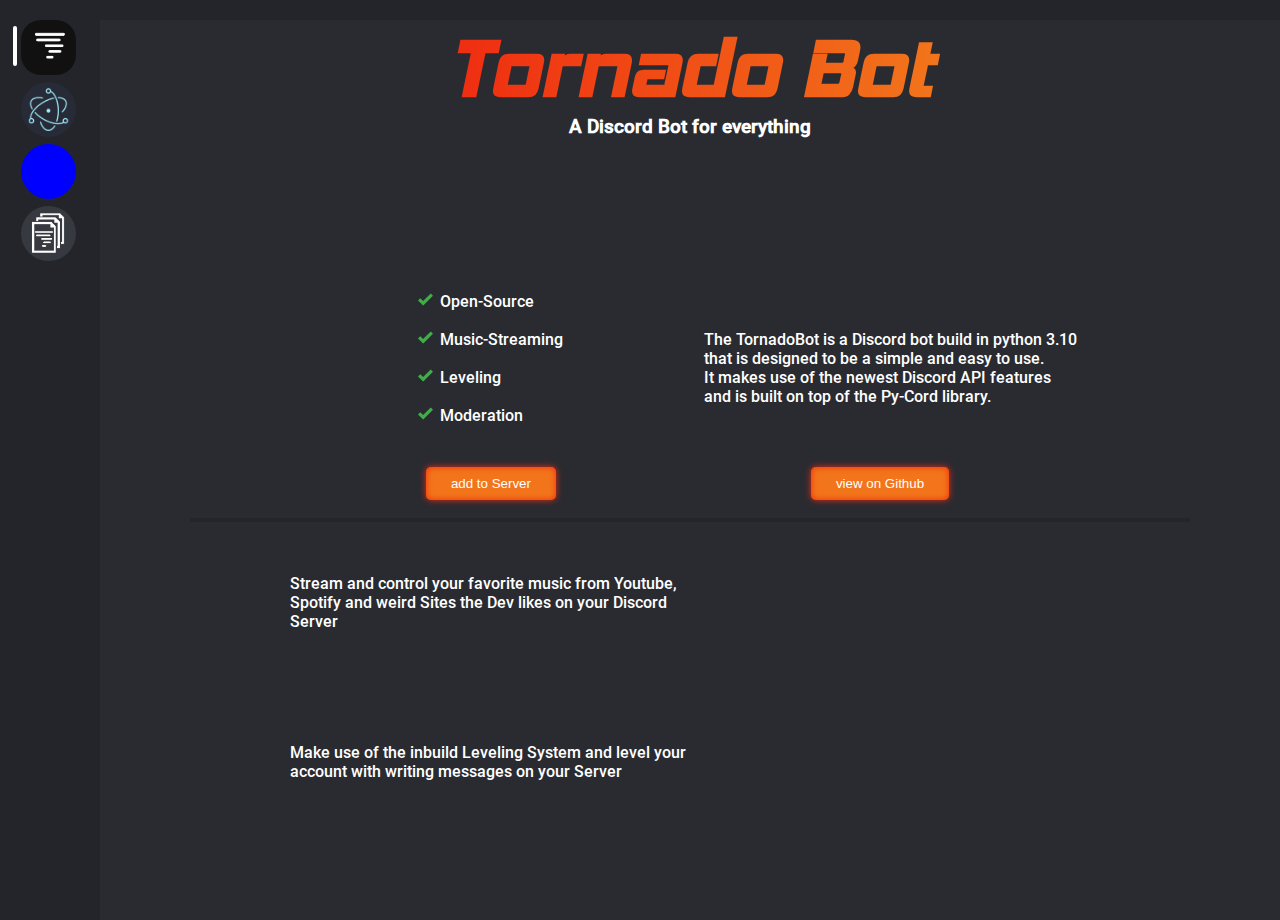
<file: index.html>
<html lang="en">
<!DOCTYPE html>

<head>
    <meta charset="UTF-8">
    <meta http-equiv="X-UA-Compatible" content="IE=edge">
    <meta name="viewport" content="width=device-width, initial-scale=1.0">

    <link rel="stylesheet" href="./style/css/index.css">
    <link rel="shortcut icon" href="./imgs/tornadobotIcon.png" />

    <title>Home | TornadoBot</title>
</head>

<body>
    <div class="main">
        <div class="sidebar">
            <a href="./index.html">
                <div class="nav" id="home"></div>
            </a>
            <a href="./pages/desktopApp.html">
                <div class="nav" id="desktopApp"></div>
            </a>
            <a href="./pages/changelog.html">
                <div class="nav" id="changeLog"></div>
            </a>
            <a href="./pages/documentation.html">
                <div class="nav" id="documentation"></div>
            </a>
        </div>

        <div class="wrap">
            <div class="header"></div>
            <div class="main_content">

                <h1 class="main_h">Tornado Bot</h1>
                <h3 class="sub_h">A Discord Bot for everything</h3>

                <div class="row row_1">
                    <div class="row_item">
                        <div class=" attributs_container">
                            <span class="attributs">Open-Source</span><br><br>
                            <span class="attributs">Music-Streaming</span><br><br>
                            <span class="attributs">Leveling</span><br><br>
                            <span class="attributs">Moderation</span><br><br>
                        </div>
                    </div>
                    <div class="row_item intro_container">
                        <span>
                            The TornadoBot is a Discord bot build in python 3.10 <br> that is designed to be a simple
                            and
                            easy to use. <br>
                            It makes use of the newest Discord API features <br> and is built on top of the Py-Cord
                            library.
                            <br>
                        </span>
                    </div>
                </div>

                <div class="row row_2">
                    <button class="view add">add to Server</button>
                    <button class="view repo">view on Github</button>
                </div>

                <div class="divider"></div>

                <div class="row row_3">
                    <div class="row_item">
                        <span>
                            Stream and control your favorite music from Youtube, Spotify and
                            weird Sites the Dev likes on your Discord Server
                        </span>
                    </div>
                    <div class="row_item"></div>
                </div>

                <div class="row row_4">
                    <div class="row_item">
                        <span>
                            Make use of the inbuild Leveling System and level your account
                            with writing messages on your Server
                        </span>
                    </div>
                    <div class="row_item"></div>
                </div>

                <div class="row row_5"> 
                    <div class="row_item">
                        <span>
                            Welcome new Members with welcome cards!
                        </span>
                    </div>
                    <div class="row_item"></div>
                </div> 
            
                <div class="version">Version: örli non accsessss</div>
            </div>
        </div>
    </div>
</body>

</html>
</file>
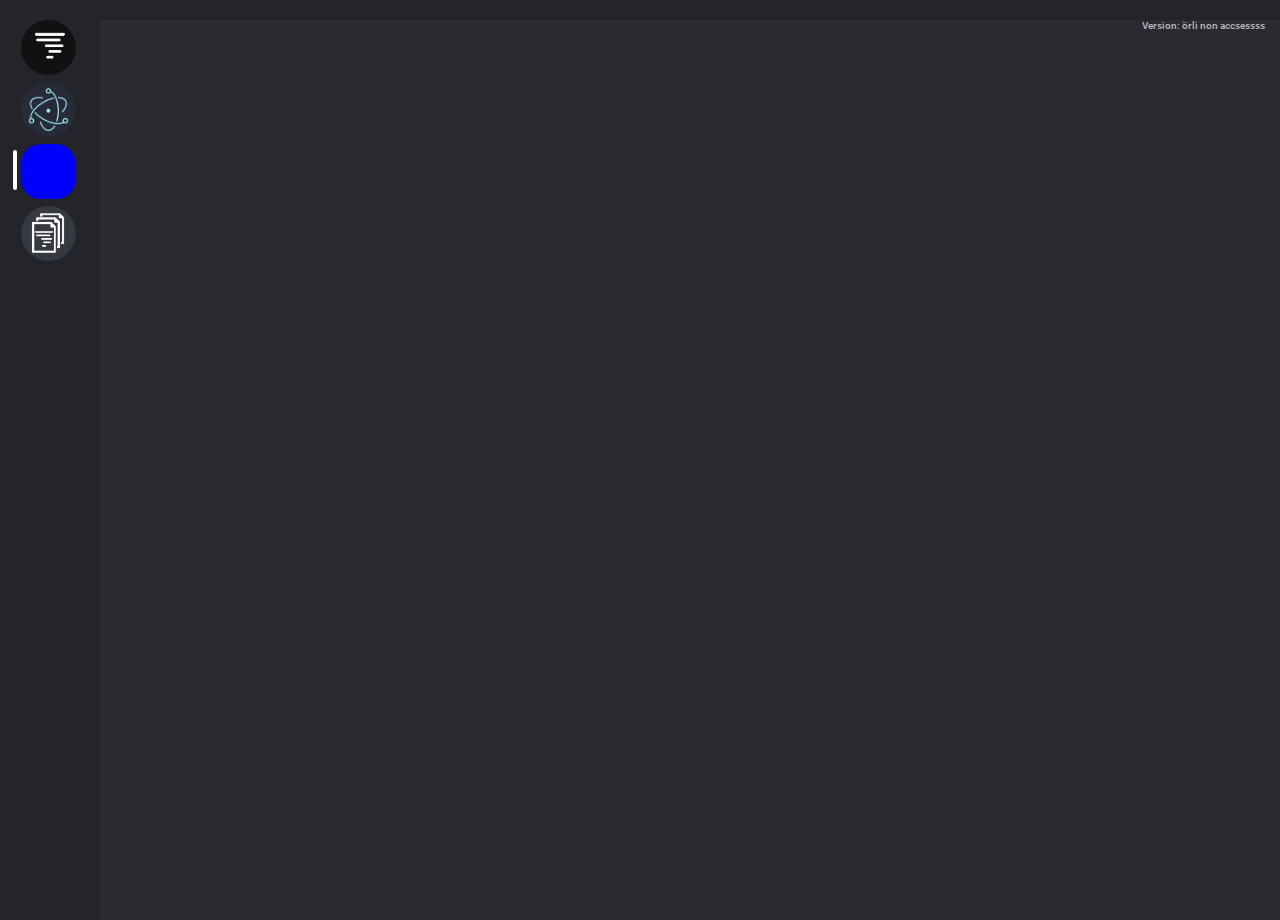
<file: pages/changelog.html>
<html lang="en">
    <!DOCTYPE html>
    <head>
        <meta charset="UTF-8">
        <meta http-equiv="X-UA-Compatible" content="IE=edge">
        <meta name="viewport" content="width=device-width, initial-scale=1.0">

        <link rel="stylesheet" href="../style/css/changeLog.css">
        <link rel="shortcut icon" href="../imgs/tornadobotIcon.png"/>

    
        <title>Change Log | TornadoBot</title>
    </head>

    <body>
        <div class="main">
            <div class="sidebar">
                <a href="../index.html">
                    <div class="nav" id="home"></div>
                </a>
                <a href="./desktopApp.html">
                    <div class="nav" id="desktopApp"></div>
                </a>
                <a href="./changelog.html">
                    <div class="nav" id="changeLog"></div>
                </a>
                <a href="./documentation.html">
                    <div class="nav" id="documentation"></div>
                </a>
            </div>
    
            <div class="wrap">
                <div class="header"></div>
                <div class="main_content">
    
                    <div class="version">Version: örli non accsessss</div>
                </div>
            </div>
        </div>
    </body>
</html>
</file>
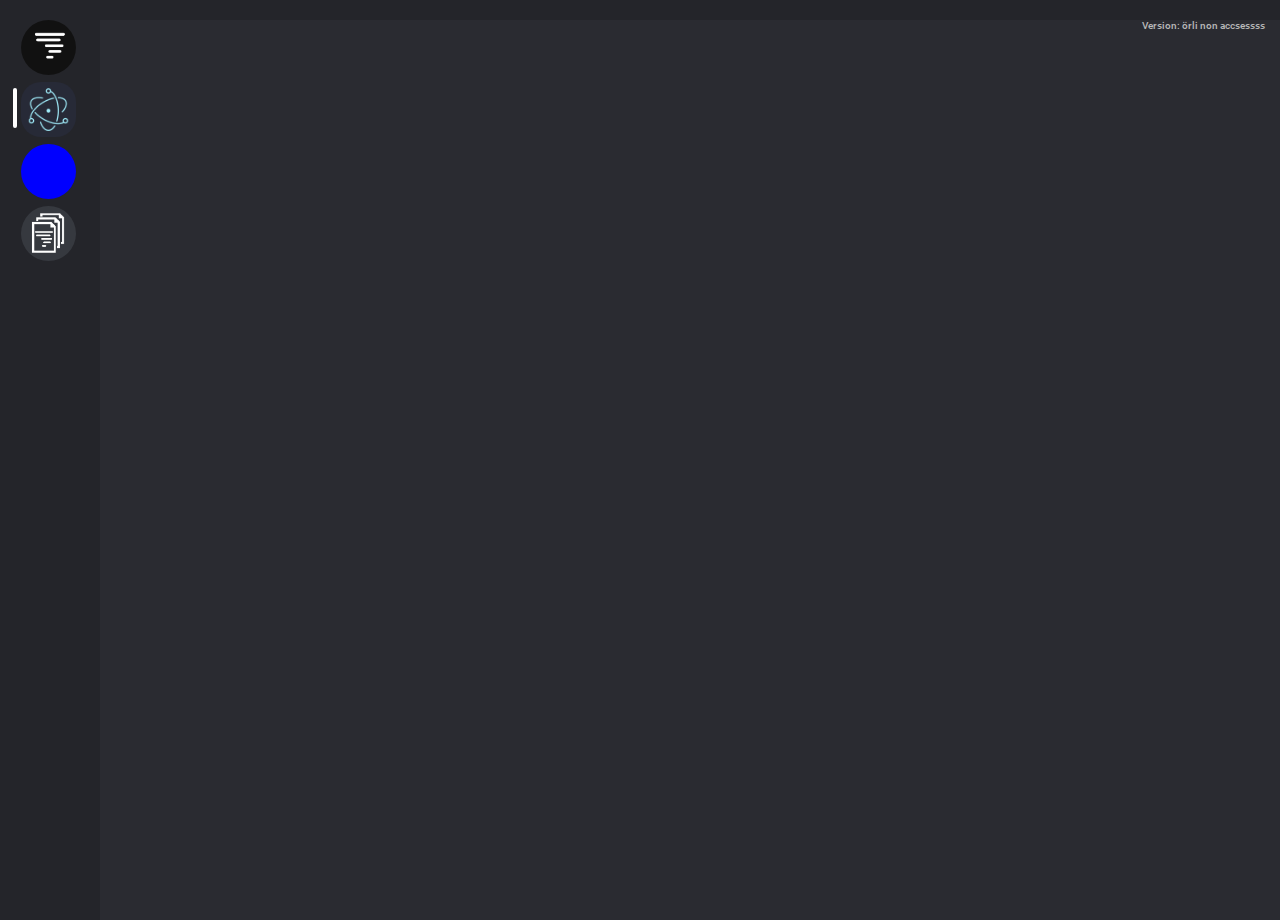
<file: pages/desktopApp.html>
<html lang="en">
    <!DOCTYPE html>
    <head>
        <meta charset="UTF-8">
        <meta http-equiv="X-UA-Compatible" content="IE=edge">
        <meta name="viewport" content="width=device-width, initial-scale=1.0">

        <link rel="stylesheet" href="../style/css/desktopApp.css">
        <link rel="shortcut icon" href="../imgs/tornadobotIcon.png"/>

    
        <title>Desktop App | TornadoBot</title>
    </head>

    <body>
        <div class="main">
            <div class="sidebar">
                <a href="../index.html">
                    <div class="nav" id="home"></div>
                </a>
                <a href="./desktopApp.html">
                    <div class="nav" id="desktopApp"></div>
                </a>
                <a href="./changelog.html">
                    <div class="nav" id="changeLog"></div>
                </a>
                <a href="./documentation.html">
                    <div class="nav" id="documentation"></div>
                </a>
            </div>
    
            <div class="wrap">
                <div class="header"></div>
                <div class="main_content">
    
                    <div class="version">Version: örli non accsessss</div>
                </div>
            </div>
        </div>
    </body>
</html>
</file>
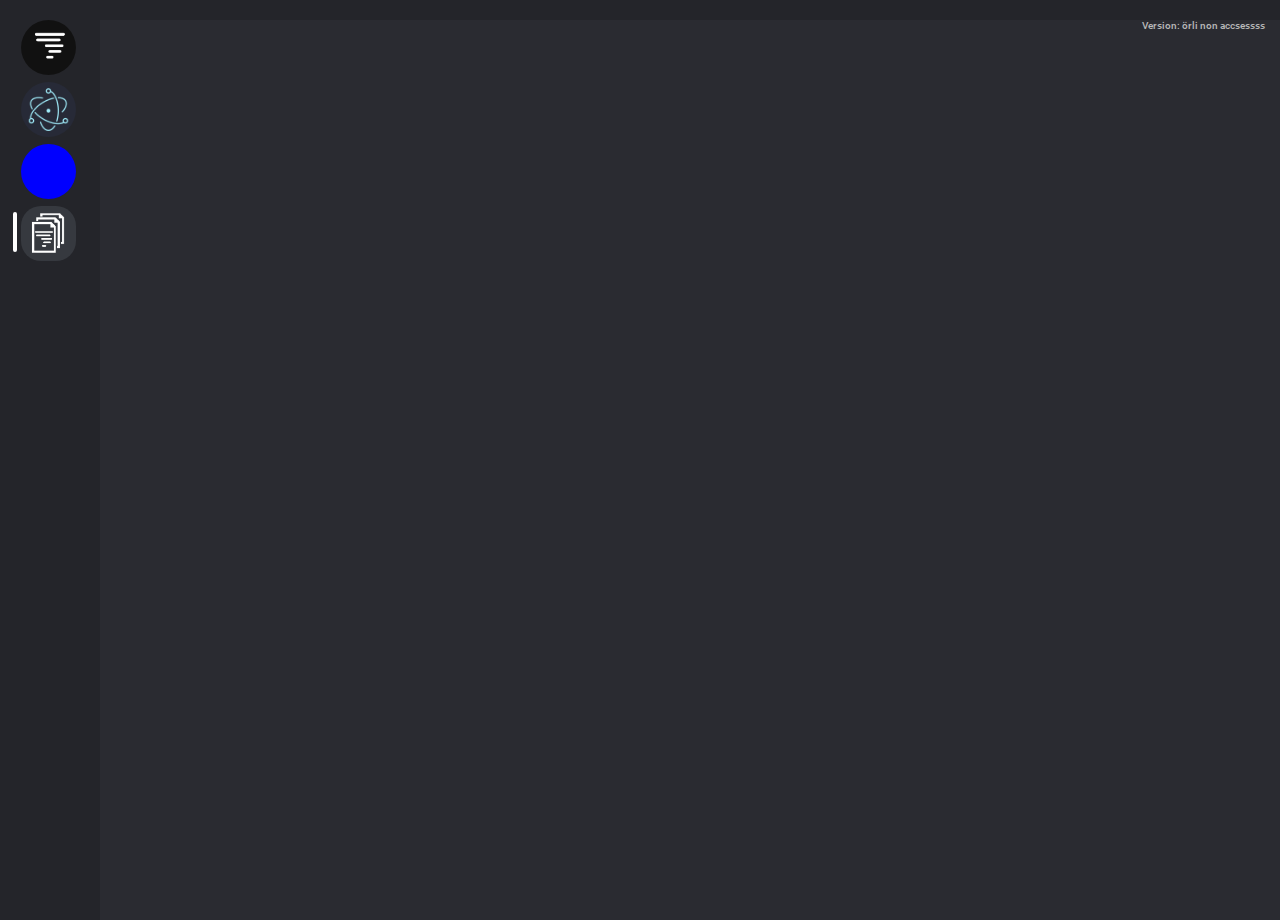
<file: pages/documentation.html>
<html lang="en">
    <!DOCTYPE html>
    <head>
        <meta charset="UTF-8">
        <meta http-equiv="X-UA-Compatible" content="IE=edge">
        <meta name="viewport" content="width=device-width, initial-scale=1.0">

        <link rel="stylesheet" href="../style/css/documentation.css">
        <link rel="shortcut icon" href="../imgs/tornadobotIcon.png"/>

    
        <title>Documentation | TornadoBot</title>
    </head>

    <body>
        <div class="main">
            <div class="sidebar">
                <a href="../index.html">
                    <div class="nav" id="home"></div>
                </a>
                <a href="./desktopApp.html">
                    <div class="nav" id="desktopApp"></div>
                </a>
                <a href="./changelog.html">
                    <div class="nav" id="changeLog"></div>
                </a>
                <a href="./documentation.html">
                    <div class="nav" id="documentation"></div>
                </a>
            </div>
    
            <div class="wrap">
                <div class="header"></div>
                <div class="main_content">
    
                    <div class="version">Version: örli non accsessss</div>
                </div>
            </div>
        </div>
    </body>
</html>
</file>
<file: style/css/index.css>
@font-face {
  font-family: Hemi-Head;
  src: url(./../../../font/hemi\ head\ bd\ it.ttf);
}
@font-face {
  font-family: Roboto;
  src: url(./../../../font/Roboto-Medium.ttf);
}
html {
  font-family: Roboto;
  color: white;
}
html *::-webkit-scrollbar {
  width: 10px;
}
html *::-webkit-scrollbar-track {
  background: transparent;
}
html *::-webkit-scrollbar-thumb {
  background-color: #ffffff;
  border-radius: 10px;
  border: 1px solid #000000;
}

body {
  background-color: #2a2b31;
  margin: 0;
  padding: 0;
  width: 100vw;
  height: 100vh;
  overflow: hidden;
}

h1, h2, h3, h4, h5, h6 {
  font-family: Hemi-Head;
}

.main {
  display: grid;
  grid-template-columns: 100px calc(100vw - 100px);
}

.main_content {
  position: relative;
  float: left;
  width: calc(100vw - 100px);
  height: calc(100vh - 20px);
  overflow-y: scroll;
}

.row {
  height: 160px;
  display: flex;
  justify-content: center;
  align-items: center;
}

.row_item {
  height: 160px;
  width: 400px;
  display: flex;
  justify-content: center;
  align-items: center;
}

.version {
  float: right;
  color: #b8b8b8;
  font-size: x-small;
  margin-right: 15px;
}

.view {
  padding: 9px 25px;
  border: none;
  border-radius: 5px;
  color: white;
  cursor: pointer;
}

.add {
  background-color: #f2751b;
  box-shadow: inset 0 0 0.5em 0 #ef2b11, 0 0 0.5em 0 #ef2b11;
}
.add:hover {
  transition: all 0.3s ease 0s;
  box-shadow: -3px -3px 7px #ef2b11, 3px 3px 5px rgba(94, 104, 121, 0.288), inset 0 0 0.5em 0 #ef2b11, 0 0 0.5em 0 #ef2b11;
}

.repo {
  background-color: #f2751b;
  box-shadow: inset 0 0 0.5em 0 #ef2b11, 0 0 0.5em 0 #ef2b11;
}
.repo:hover {
  transition: all 0.3s ease 0s;
  box-shadow: -3px -3px 7px #ef2b11, 3px 3px 5px rgba(94, 104, 121, 0.288), inset 0 0 0.5em 0 #ef2b11, 0 0 0.5em 0 #ef2b11;
}

.sidebar {
  background-color: #24252a;
  height: 100%;
  width: 100px;
  margin: 0;
  padding-top: 20px;
  float: left;
}

.header {
  background-color: #24252a;
  width: 100vw;
  height: 20px;
}

.nav {
  height: 55px;
  width: 55px;
  border-radius: 27.5px;
  margin-left: 21px;
  margin-bottom: 7px;
  position: relative;
  transition: all 250ms;
  background-size: 100%;
}
.nav:hover {
  transition: all 250ms;
  border-radius: 20px;
  cursor: pointer;
}
.nav:hover::before {
  content: "";
  position: absolute;
  top: 15px;
  left: -8px;
  height: 25px;
  width: 2.5px;
  border-radius: 2px;
  background: white;
}
.nav:hover::after {
  content: "";
  color: white;
  position: absolute;
  top: 15px;
  left: 78px;
  height: 25px;
  width: auto;
  border-radius: 2px;
  background: #111114;
  padding: 2px 5px 2px 5px;
}

#home {
  background-image: url("./../../../imgs/tornadobotIcon.png");
}
#home:hover::after {
  content: "Home";
}

#desktopApp {
  background-image: url("./../../../imgs/electronLogo.png");
}
#desktopApp:hover::after {
  content: "DesktopApp";
}

#changeLog {
  background-color: blue;
}
#changeLog:hover::after {
  content: "ChangeLog";
}

#documentation {
  background-image: url("./../../../imgs/documentationLogo.png");
}
#documentation:hover::after {
  content: "Documentation";
}

#documentation {
  background-image: url("./../../../imgs/documentationLogo.png");
}
#documentation:hover::after {
  content: "Documentation";
}

#home {
  border-radius: 20px;
}
#home::before {
  content: "";
  position: absolute;
  top: 6px;
  left: -8px;
  height: 40px;
  width: 4px;
  border-radius: 2px;
  background: white;
}

.main_h {
  background-image: linear-gradient(90deg, #ef2b11 0%, #f2751b 100%);
  -webkit-background-clip: text;
          background-clip: text;
  -webkit-text-fill-color: transparent;
  text-align: center;
  font-size: 5em;
  width: 500px;
  margin: auto;
}

.sub_h {
  font-family: Roboto;
  text-align: center;
  margin: auto;
}

.row_1 {
  margin-top: 150px;
}

.attributs_container {
  text-align: left;
}

.attributs::before {
  content: url("data:image/svg+xml,%3C%3Fxml version='1.0' %3F%3E%3Csvg id='Layer_1' style='enable-background:new 0 0 512 512;' version='1.1' viewBox='0 0 512 512' xml:space='preserve' xmlns='http://www.w3.org/2000/svg' xmlns:xlink='http://www.w3.org/1999/xlink'%3E%3Cstyle type='text/css'%3E .st0%7Bfill:%2341AD49;%7D%0A%3C/style%3E%3Cg%3E%3Cpolygon class='st0' points='434.8,49 174.2,309.7 76.8,212.3 0,289.2 174.1,463.3 196.6,440.9 196.6,440.9 511.7,125.8 434.8,49 '/%3E%3C/g%3E%3C/svg%3E");
  display: inline-block;
  width: 15px;
  height: 15px;
  margin-right: 7px;
}

.row_2 {
  height: 70px;
}

.view {
  margin: 0 130px 0 125px;
}

.divider {
  width: 1000px;
  margin-top: 15px;
  border-bottom: 4px solid #24252a;
  margin: auto;
  text-align: center;
}/*# sourceMappingURL=index.css.map */
</file>
<file: style/css/changeLog.css>
@font-face {
  font-family: Hemi-Head;
  src: url(./../../../font/hemi\ head\ bd\ it.ttf);
}
@font-face {
  font-family: Roboto;
  src: url(./../../../font/Roboto-Medium.ttf);
}
html {
  font-family: Roboto;
  color: white;
}
html *::-webkit-scrollbar {
  width: 10px;
}
html *::-webkit-scrollbar-track {
  background: transparent;
}
html *::-webkit-scrollbar-thumb {
  background-color: #ffffff;
  border-radius: 10px;
  border: 1px solid #000000;
}

body {
  background-color: #2a2b31;
  margin: 0;
  padding: 0;
  width: 100vw;
  height: 100vh;
  overflow: hidden;
}

h1, h2, h3, h4, h5, h6 {
  font-family: Hemi-Head;
}

.main {
  display: grid;
  grid-template-columns: 100px calc(100vw - 100px);
}

.main_content {
  position: relative;
  float: left;
  width: calc(100vw - 100px);
  height: calc(100vh - 20px);
  overflow-y: scroll;
}

.row {
  height: 160px;
  display: flex;
  justify-content: center;
  align-items: center;
}

.row_item {
  height: 160px;
  width: 400px;
  display: flex;
  justify-content: center;
  align-items: center;
}

.version {
  float: right;
  color: #b8b8b8;
  font-size: x-small;
  margin-right: 15px;
}

.sidebar {
  background-color: #24252a;
  height: 100%;
  width: 100px;
  margin: 0;
  padding-top: 20px;
  float: left;
}

.header {
  background-color: #24252a;
  width: 100vw;
  height: 20px;
}

.nav {
  height: 55px;
  width: 55px;
  border-radius: 27.5px;
  margin-left: 21px;
  margin-bottom: 7px;
  position: relative;
  transition: all 250ms;
  background-size: 100%;
}
.nav:hover {
  transition: all 250ms;
  border-radius: 20px;
  cursor: pointer;
}
.nav:hover::before {
  content: "";
  position: absolute;
  top: 15px;
  left: -8px;
  height: 25px;
  width: 2.5px;
  border-radius: 2px;
  background: white;
}
.nav:hover::after {
  content: "";
  color: white;
  position: absolute;
  top: 15px;
  left: 78px;
  height: 25px;
  width: auto;
  border-radius: 2px;
  background: #111114;
  padding: 2px 5px 2px 5px;
}

#home {
  background-image: url("./../../../imgs/tornadobotIcon.png");
}
#home:hover::after {
  content: "Home";
}

#desktopApp {
  background-image: url("./../../../imgs/electronLogo.png");
}
#desktopApp:hover::after {
  content: "DesktopApp";
}

#changeLog {
  background-color: blue;
}
#changeLog:hover::after {
  content: "ChangeLog";
}

#documentation {
  background-image: url("./../../../imgs/documentationLogo.png");
}
#documentation:hover::after {
  content: "Documentation";
}

#documentation {
  background-image: url("./../../../imgs/documentationLogo.png");
}
#documentation:hover::after {
  content: "Documentation";
}

#changeLog {
  border-radius: 20px;
}
#changeLog::before {
  content: "";
  position: absolute;
  top: 6px;
  left: -8px;
  height: 40px;
  width: 4px;
  border-radius: 2px;
  background: white;
}/*# sourceMappingURL=changeLog.css.map */
</file>
<file: style/css/desktopApp.css>
@font-face {
  font-family: Hemi-Head;
  src: url(./../../../font/hemi\ head\ bd\ it.ttf);
}
@font-face {
  font-family: Roboto;
  src: url(./../../../font/Roboto-Medium.ttf);
}
html {
  font-family: Roboto;
  color: white;
}
html *::-webkit-scrollbar {
  width: 10px;
}
html *::-webkit-scrollbar-track {
  background: transparent;
}
html *::-webkit-scrollbar-thumb {
  background-color: #ffffff;
  border-radius: 10px;
  border: 1px solid #000000;
}

body {
  background-color: #2a2b31;
  margin: 0;
  padding: 0;
  width: 100vw;
  height: 100vh;
  overflow: hidden;
}

h1, h2, h3, h4, h5, h6 {
  font-family: Hemi-Head;
}

.main {
  display: grid;
  grid-template-columns: 100px calc(100vw - 100px);
}

.main_content {
  position: relative;
  float: left;
  width: calc(100vw - 100px);
  height: calc(100vh - 20px);
  overflow-y: scroll;
}

.row {
  height: 160px;
  display: flex;
  justify-content: center;
  align-items: center;
}

.row_item {
  height: 160px;
  width: 400px;
  display: flex;
  justify-content: center;
  align-items: center;
}

.version {
  float: right;
  color: #b8b8b8;
  font-size: x-small;
  margin-right: 15px;
}

.sidebar {
  background-color: #24252a;
  height: 100%;
  width: 100px;
  margin: 0;
  padding-top: 20px;
  float: left;
}

.header {
  background-color: #24252a;
  width: 100vw;
  height: 20px;
}

.nav {
  height: 55px;
  width: 55px;
  border-radius: 27.5px;
  margin-left: 21px;
  margin-bottom: 7px;
  position: relative;
  transition: all 250ms;
  background-size: 100%;
}
.nav:hover {
  transition: all 250ms;
  border-radius: 20px;
  cursor: pointer;
}
.nav:hover::before {
  content: "";
  position: absolute;
  top: 15px;
  left: -8px;
  height: 25px;
  width: 2.5px;
  border-radius: 2px;
  background: white;
}
.nav:hover::after {
  content: "";
  color: white;
  position: absolute;
  top: 15px;
  left: 78px;
  height: 25px;
  width: auto;
  border-radius: 2px;
  background: #111114;
  padding: 2px 5px 2px 5px;
}

#home {
  background-image: url("./../../../imgs/tornadobotIcon.png");
}
#home:hover::after {
  content: "Home";
}

#desktopApp {
  background-image: url("./../../../imgs/electronLogo.png");
}
#desktopApp:hover::after {
  content: "DesktopApp";
}

#changeLog {
  background-color: blue;
}
#changeLog:hover::after {
  content: "ChangeLog";
}

#documentation {
  background-image: url("./../../../imgs/documentationLogo.png");
}
#documentation:hover::after {
  content: "Documentation";
}

#documentation {
  background-image: url("./../../../imgs/documentationLogo.png");
}
#documentation:hover::after {
  content: "Documentation";
}

#desktopApp {
  border-radius: 20px;
}
#desktopApp::before {
  content: "";
  position: absolute;
  top: 6px;
  left: -8px;
  height: 40px;
  width: 4px;
  border-radius: 2px;
  background: white;
}/*# sourceMappingURL=desktopApp.css.map */
</file>
<file: style/css/documentation.css>
@font-face {
  font-family: Hemi-Head;
  src: url(./../../../font/hemi\ head\ bd\ it.ttf);
}
@font-face {
  font-family: Roboto;
  src: url(./../../../font/Roboto-Medium.ttf);
}
html {
  font-family: Roboto;
  color: white;
}
html *::-webkit-scrollbar {
  width: 10px;
}
html *::-webkit-scrollbar-track {
  background: transparent;
}
html *::-webkit-scrollbar-thumb {
  background-color: #ffffff;
  border-radius: 10px;
  border: 1px solid #000000;
}

body {
  background-color: #2a2b31;
  margin: 0;
  padding: 0;
  width: 100vw;
  height: 100vh;
  overflow: hidden;
}

h1, h2, h3, h4, h5, h6 {
  font-family: Hemi-Head;
}

.main {
  display: grid;
  grid-template-columns: 100px calc(100vw - 100px);
}

.main_content {
  position: relative;
  float: left;
  width: calc(100vw - 100px);
  height: calc(100vh - 20px);
  overflow-y: scroll;
}

.row {
  height: 160px;
  display: flex;
  justify-content: center;
  align-items: center;
}

.row_item {
  height: 160px;
  width: 400px;
  display: flex;
  justify-content: center;
  align-items: center;
}

.version {
  float: right;
  color: #b8b8b8;
  font-size: x-small;
  margin-right: 15px;
}

.sidebar {
  background-color: #24252a;
  height: 100%;
  width: 100px;
  margin: 0;
  padding-top: 20px;
  float: left;
}

.header {
  background-color: #24252a;
  width: 100vw;
  height: 20px;
}

.nav {
  height: 55px;
  width: 55px;
  border-radius: 27.5px;
  margin-left: 21px;
  margin-bottom: 7px;
  position: relative;
  transition: all 250ms;
  background-size: 100%;
}
.nav:hover {
  transition: all 250ms;
  border-radius: 20px;
  cursor: pointer;
}
.nav:hover::before {
  content: "";
  position: absolute;
  top: 15px;
  left: -8px;
  height: 25px;
  width: 2.5px;
  border-radius: 2px;
  background: white;
}
.nav:hover::after {
  content: "";
  color: white;
  position: absolute;
  top: 15px;
  left: 78px;
  height: 25px;
  width: auto;
  border-radius: 2px;
  background: #111114;
  padding: 2px 5px 2px 5px;
}

#home {
  background-image: url("./../../../imgs/tornadobotIcon.png");
}
#home:hover::after {
  content: "Home";
}

#desktopApp {
  background-image: url("./../../../imgs/electronLogo.png");
}
#desktopApp:hover::after {
  content: "DesktopApp";
}

#changeLog {
  background-color: blue;
}
#changeLog:hover::after {
  content: "ChangeLog";
}

#documentation {
  background-image: url("./../../../imgs/documentationLogo.png");
}
#documentation:hover::after {
  content: "Documentation";
}

#documentation {
  background-image: url("./../../../imgs/documentationLogo.png");
}
#documentation:hover::after {
  content: "Documentation";
}

#documentation {
  border-radius: 20px;
}
#documentation::before {
  content: "";
  position: absolute;
  top: 6px;
  left: -8px;
  height: 40px;
  width: 4px;
  border-radius: 2px;
  background: white;
}/*# sourceMappingURL=documentation.css.map */
</file>
